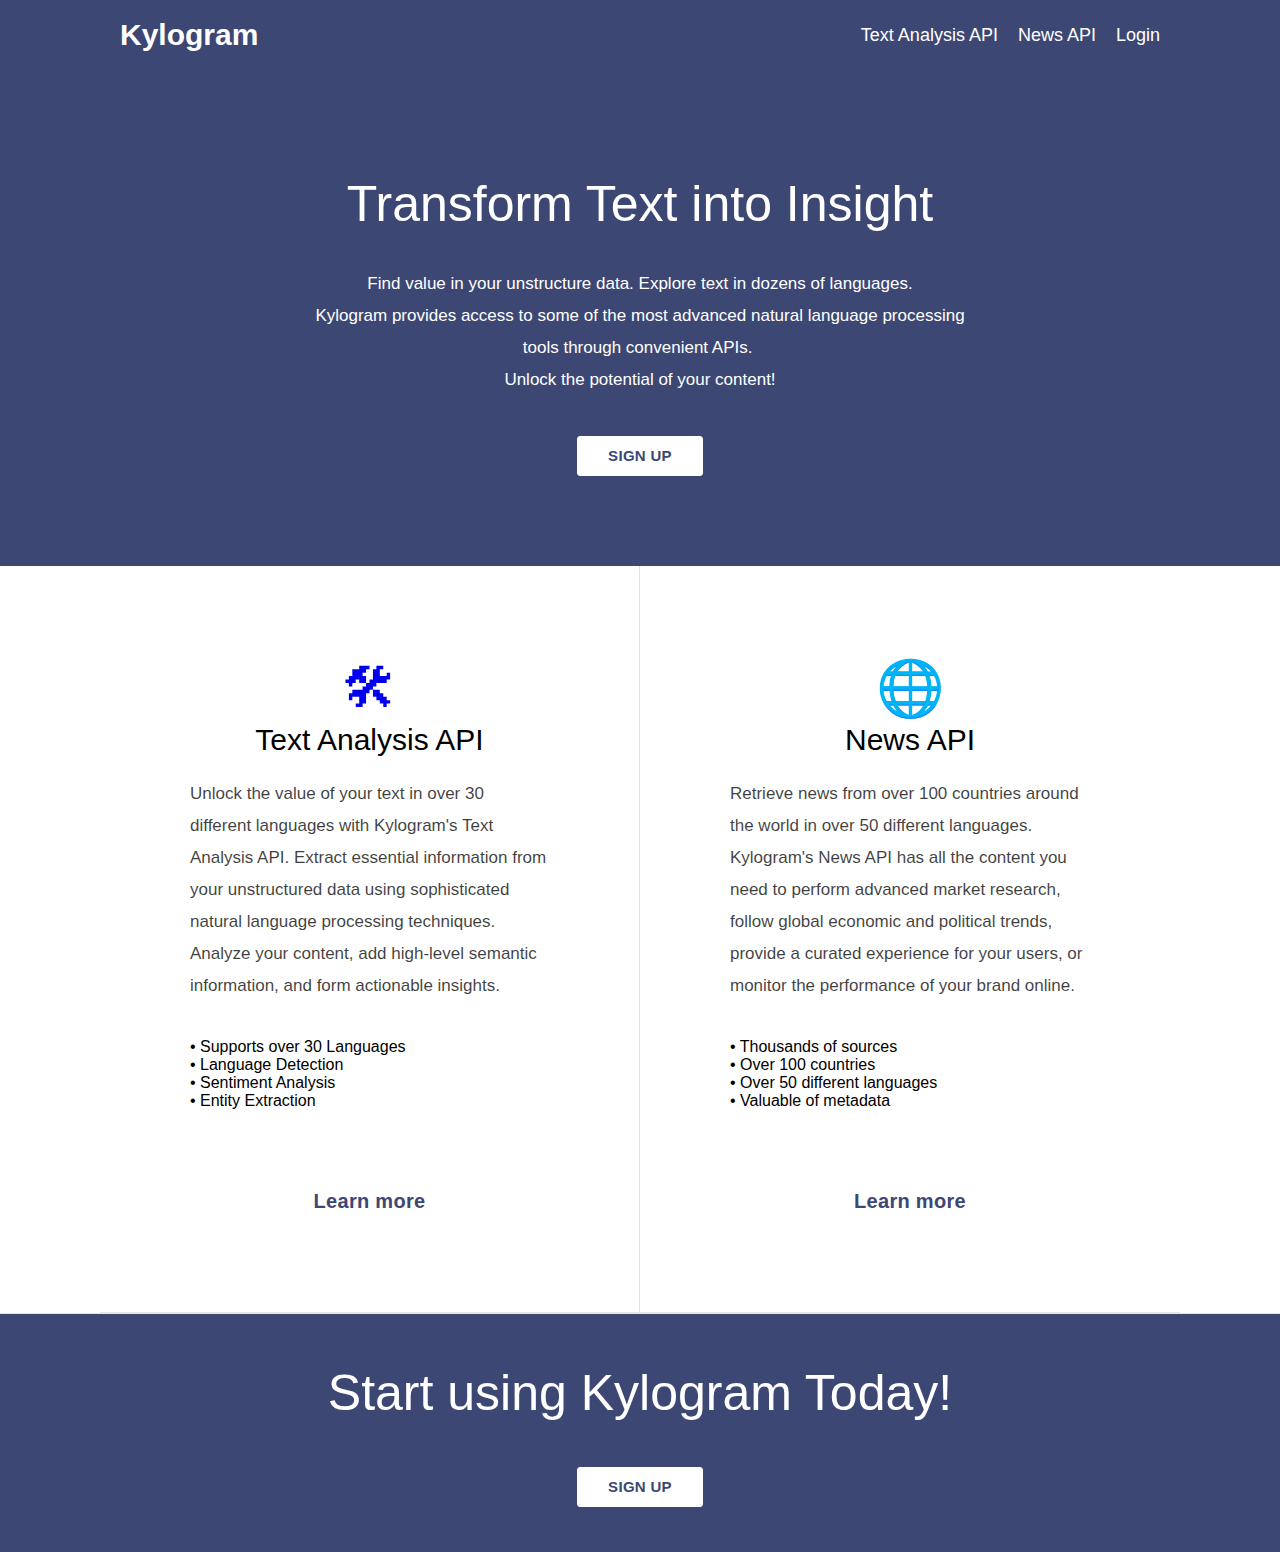
<file: kylogram/index.html>
<html>
  <head>
    <title>
     Kylogram
    </title>
    <meta charSet="utf-8">
    <meta name="viewport" content="width=device-width,initial-scale=1">
    <link rel="stylesheet" type="text/css" href="css/main.css">
    <link rel="stylesheet" type="text/css" href="css/devices.css">
  </head>
  <body>
    <header class="header">
      <div class="container-lrg">
        <div class="col-12 spread">
          <div>
            <a class="logo" href="index.html">
              Kylogram
            </a>          
          </div>
          <div>
            <a class="logo2" href="index.html">
             kg
            </a>          
          </div>          
          <div class="center">
            <a class="nav-link" href="analysis.html">
              Text Analysis API
            </a>
            <a class="nav-link" href="news.html">
              News API
            </a>
            <a class="nav-link" href="login.html">
              Login
            </a>            
          </div>
        </div>
      </div>
      <div class="container-sml">
        <div class="col-12 text-center">
          <h1 class="heading">
            Transform Text into Insight
          </h1>
          <h2 class="paragraph">
            Find value in your unstructure data. Explore text in dozens of languages.<div>Kylogram provides access to some of the most advanced natural language processing tools through convenient APIs.&nbsp;<div>Unlock the potential of your content!<br></div></div>
          </h2>
          <div class="ctas center">
            <a class="ctas-button" href="signup.html">
              Sign Up
            </a>
          </div>
        </div>
      </div>
      <div class="container-lrg">
<!-- 
        <div class="centerdevices col-12">
          <div class="iphoneipad">
            <div class="iphone">
              <div class="mask">
                <img class="mask-img" src="img/mobileapp.svg">
              </div>
            </div>
            <div class="ipad">
              <div class="mask">
                <img class="mask-img" src="img/webapp.svg">
              </div>
            </div>
          </div>
        </div>
 -->
      </div>
    </header>
    <div class="feature4">
      <div class="container-lrg flex">
        <div class="col-6">
          <a class="center" href="analysis.html">
            🛠
          </a>
          <h3 class="subheading">
            <a href="analysis.html" id="black">Text Analysis API</a>
          </h3>
          <div><br></div>          
          <p class="paragraph">
            Unlock the value of your text in over 30 different languages with Kylogram's Text Analysis API. Extract essential information from your unstructured data using sophisticated natural language processing techniques. Analyze your content, add high-level semantic information, and form actionable insights.<div><br></div><div><br></div><div>• Supports over 30 Languages&nbsp;</div><div>• Language Detection</div><div>• Sentiment Analysis</div><div>• Entity Extraction</div><div><br></div>
          </p>
          <div><br></div>
          <div><br></div>
          <div><br></div>
		  <div class="center"><a class="center-button" href="analysis.html">
        	Learn more
          </a></div>          
        </div>
        <div class="col-6">
          <a class="center" href="news.html">
            🌐
          </a>
          <h3 class="subheading">
            <a href="news.html" id="black">News API</a>
          </h3>
          <div><br></div>          
          <p class="paragraph">
            Retrieve news from over 100 countries around the world in over 50 different languages. Kylogram's News API has all the content you need to perform advanced market research, follow global economic and political trends, provide a curated experience for your users, or monitor the performance of your brand online.<div><br></div><div><br></div><div>• Thousands of sources</div><div>• Over 100 countries</div><div>• Over 50 different languages</div><div>• Valuable of metadata</div><div><br></div>
          </p>
          <div><br></div>
          <div><br></div>
          <div><br></div>
    	  <div class="center"><a class="center-button" href="news.html">
    	  	Learn more
          </a></div>          
        </div>

      </div>

    </div>
<!-- 
    <div class="socialproof">
      <div class="container-sml">
        <div class="flex text-center">
          <div class="col-12">
            <h4 class="subheading">
              &nbsp;
            </h4>
            <p class="paragraph">
              &nbsp;
            </p>
          </div>
        </div>

      </div>
    </div>
 -->
    <div class="footer">
      <div class="container-sml text-center">
        <div class="col-12">
          <h5 class="heading">
            Start using Kylogram Today!
          </h5>
          <div class="ctas center">
            <a class="ctas-button" href="signup.html">
              Sign Up
            </a>
          </div>
        </div>
      </div>
    </div>
	</body>
</html>
</file>
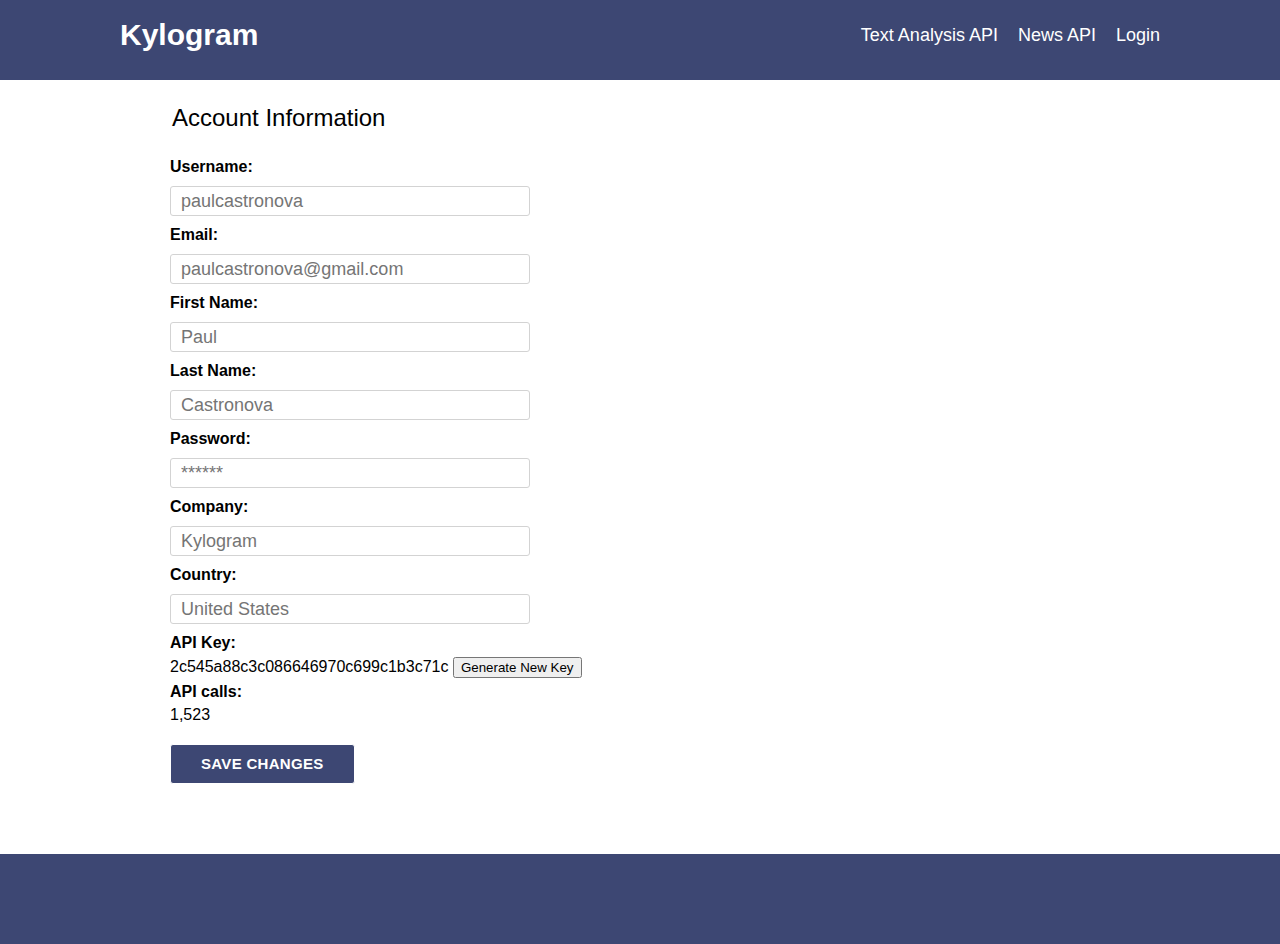
<file: kylogram/account.html>
<html>
  <head>
    <title>
     Kylogram
    </title>
    <meta charSet="utf-8">
    <meta name="viewport" content="width=device-width,initial-scale=1">
    <link rel="stylesheet" type="text/css" href="css/main.css">
    <link rel="stylesheet" type="text/css" href="css/devices.css">
	<style>
.ctas-input-4 {
	outline: none;
	float: top;
	color: black;
    border: 1px solid lightgray;
	border-radius: 3px;
	font-size: 18px;
	height: 30px;
	line-height: 30px;
	padding: 0px 10px 0px 10px;
	margin: 5px 0px 5px 0px;
	width: 360px;
	display: inline-block;
}

.five {
	margin: 5px 0px;
}

.ten {
	margin: 20px 0px;
}
.account {
	padding: 15px 0px 50px 50px;
}
	</style>
  </head>
  <body>
    <header class="header2">
      <div class="container-lrg">
        <div class="col-12 spread">
          <div>
            <a class="logo" href="index.html">
              Kylogram
            </a>
          </div>
          <div>
            <a class="logo2" href="index.html">
             kg
            </a>          
          </div>                    
          <div class="center">        
            <a class="nav-link" href="analysis.html">
              Text Analysis API
            </a>
            <a class="nav-link" href="news.html">
              News API
            </a>
            <a class="nav-link" href="login.html">
              Login
            </a>            
          </div>
        </div>
      </div>
      <div class="container-sml">
        <div class="col-12 text-center">
        </div>
      </div>
    </header>
    <div class="feature2">
      <div class="container-lrg flex">
        <div class="col-12"> 
        &nbsp;
        &nbsp;                	 
          <h3 class="subheading2">
            Account Information
          </h3>
			<div class="account">
			<div class="five"><b>Username:</b></div>
            <input class="ctas-input-4" type="text" placeholder="paulcastronova">         
			<div class="five"><b>Email:</b></div>
            <input class="ctas-input-4" type="text" placeholder="paulcastronova@gmail.com">   			
			<div class="five"><b>First Name:</b></div>
            <input class="ctas-input-4" type="text" placeholder="Paul">   			
			<div class="five"><b>Last Name:</b></div>
            <input class="ctas-input-4" type="text" placeholder="Castronova">   			
			<div class="five"><b>Password:</b></div>
            <input class="ctas-input-4" type="text" placeholder="******">   			
			<div class="five"><b>Company:</b></div>	
            <input class="ctas-input-4" type="text" placeholder="Kylogram">   			
			<div class="five"><b>Country:</b></div>	
            <input class="ctas-input-4" type="text" placeholder="United States">   				
			<div class="five"><b>API Key:</b></div>
			<div class="five">2c545a88c3c086646970c699c1b3c71c
				<button type="submit" class="btn btn btn-primary">Generate New Key</button></div>	
			<div class="five"><b>API calls:</b></div>	
			<div class="five">1,523</div>															
			<div class="ten"><a class="ctas-button-2" href="">Save Changes</a></div>		              										
		</div>
	  </div> 
    </div>   
    <div class="footer">
      <div class="container-sml text-center">

      </div>
    </div>
  </body>
</html>
</file>
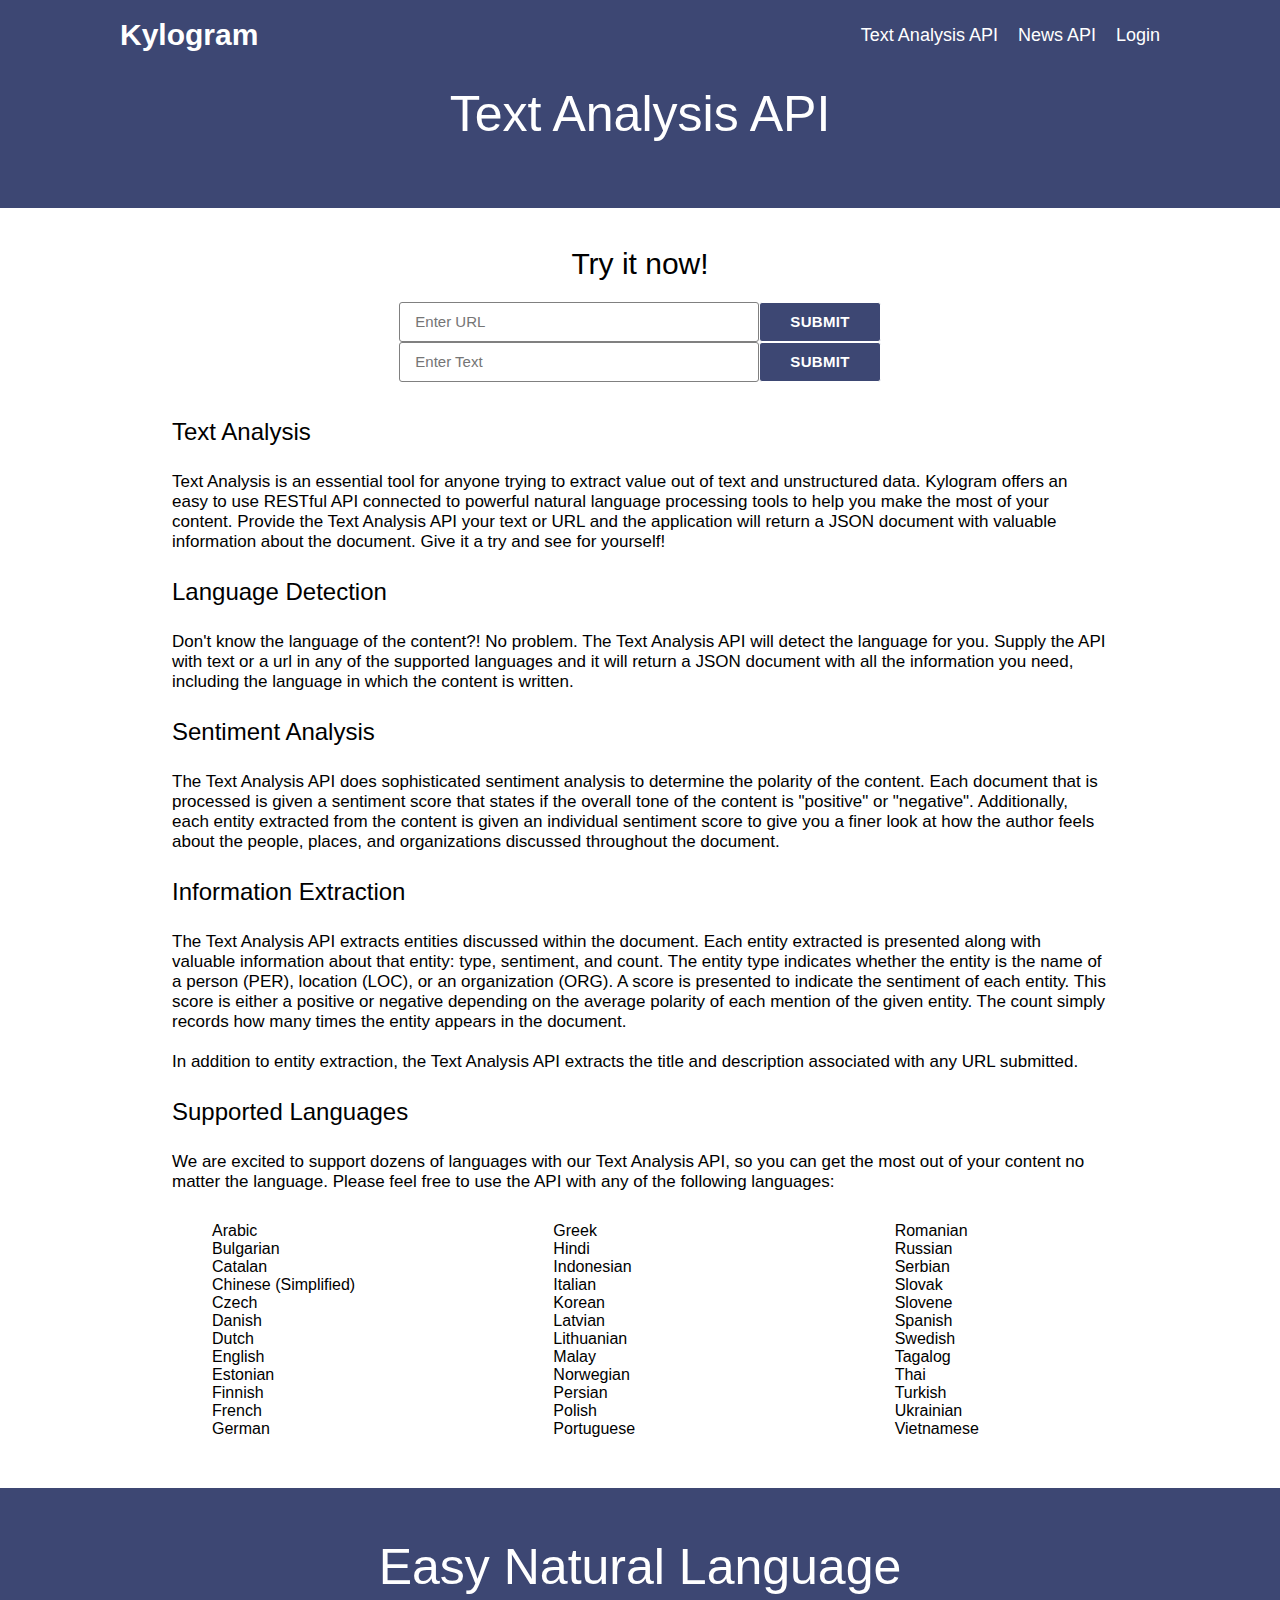
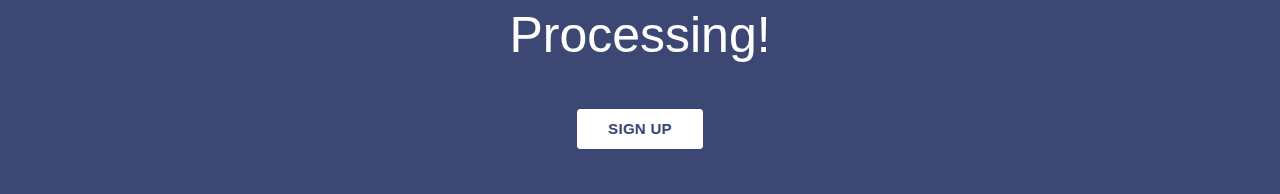
<file: kylogram/analysis.html>
<html>
  <head>
    <title>
     Kylogram
    </title>
    <meta charSet="utf-8">
    <meta name="viewport" content="width=device-width,initial-scale=1">
    <link rel="stylesheet" type="text/css" href="css/main.css">
    <link rel="stylesheet" type="text/css" href="css/devices.css">
  </head>
  <body>
    <header class="header2">
      <div class="container-lrg">
        <div class="col-12 spread">
          <div>
            <a class="logo" href="index.html">
              Kylogram
            </a>
          </div>
          <div>
            <a class="logo2" href="index.html">
             kg
            </a>          
          </div>                    
          <div class="center">        
            <a class="nav-link" href="analysis.html">
              Text Analysis API
            </a>
            <a class="nav-link" href="news.html">
              News API
            </a>
            <a class="nav-link" href="login.html">
              Login
            </a>            
          </div>
        </div>
      </div>
      <div class="container-sml">
        <div class="col-12 text-center">
          <h1 class="heading2">
            Text Analysis API
          </h1>
        </div>
      </div>
    </header>
 
    <div>&nbsp;</div>
    <div>&nbsp;</div>
           <h3 class="subheading">
            Try it now!
          </h3>
    <div>&nbsp;</div>       
	<div>
         <div class="ctas2 center">
            <input class="ctas-input-2" type="text" placeholder="Enter URL">
            <button class="ctas-button-2">
              Submit
            </button>
          </div>
         <div class="ctas2 center">
            <input class="ctas-input-3" type="text" placeholder="Enter Text">
            <button class="ctas-button-2">
              Submit
            </button>
          </div>          
    	</div>
    <div class="top">
	<div class="feature2">
      <div class="container-lrg flex">
        <div class="col-12">         	 
          <h3 class="subheading2">
            Text Analysis
          </h3>
          <div class="paragraph2">
          <p>
			Text Analysis is an essential tool for anyone trying to extract value out of text and unstructured data.
			Kylogram offers an easy to use RESTful API connected to powerful natural language processing tools to
			help you make the most of your content. Provide the Text Analysis API your text or URL and the application will
			return a JSON document with valuable information about the document. Give it a try and see for yourself!
		  </p>
		  </div>
          <h3 class="subheading2">
            Language Detection
          </h3>
          <div class="paragraph2">
          <p>
		  Don't know the language of the content?! No problem. The Text Analysis API will detect the language 
		  for you. Supply the API with text or a url in any of the supported languages and it will return a JSON document 
		  with all the information you need, including the language in which the content is written.
		  </p>
		  </div>
          <h3 class="subheading2">
            Sentiment Analysis
          </h3>
          <div class="paragraph2">
          <p>
		  The Text Analysis API does sophisticated sentiment analysis to determine the polarity of the content.
		  Each document that is processed is given a sentiment score that states if the overall tone of the 
		  content is "positive" or "negative". Additionally, each entity extracted from the content is given 
		  an individual sentiment score to give you a finer look at how the author feels about the people, places, and
		  organizations discussed throughout the document.
		  </p>
		  </div>		  
          <h3 class="subheading2">
			Information Extraction
          </h3>
          <div class="paragraph2">
          <p>
		  The Text Analysis API extracts entities discussed within the document. Each entity extracted is presented 
		  along with valuable information about that entity: type, sentiment, and count. The entity type indicates whether 
		  the entity is the name of a person (PER), location (LOC), or an organization (ORG). A score is presented to 
		  indicate the sentiment of each entity. This score is either a positive or negative depending on the average polarity 
		  of each mention of the given entity. The count simply records how many times the entity appears in the document.
		  </p>
		  &nbsp;
		  <p>
		  In addition to entity extraction, the Text Analysis API extracts the title and description associated with any URL submitted.
		  </p>		  		  		  		  
          </div>
          <h3 class="subheading2">
            Supported Languages
          </h3>
          <div class="paragraph2">
          <p>We are excited to support dozens of languages with our Text Analysis API, so you can
          get the most out of your content no matter the language. Please feel free to use the API 
          with any of the following languages:
          </p>
		  </div>		  
		</div>
      </div>
    </div>
    <div class="feature3"> 
      <div class="container-lrg flex">
        <div class="col-4">
          <p class="paragraph">
            <div>Arabic</div><div>Bulgarian</div><div>Catalan</div><div>Chinese (Simplified)</div><div>Czech</div><div>Danish</div><div>Dutch</div><div>English</div><div>Estonian</div><div>Finnish</div><div>French</div><div>German</div>
          </p>
        </div>
        <div class="col-4">
          <p class="paragraph">
            <div>Greek</div><div>Hindi</div><div>Indonesian</div><div>Italian</div><div>Korean</div><div>Latvian</div><div>Lithuanian</div><div>Malay</div><div>Norwegian</div><div>Persian</div><div>Polish</div><div>Portuguese</div>
          </p>
        </div>
        <div class="col-4">
          <p class="paragraph">
            <div>Romanian</div><div>Russian</div><div>Serbian</div><div>Slovak</div><div>Slovene</div><div>Spanish</div><div>Swedish</div><div>Tagalog</div><div>Thai</div><div>Turkish</div><div>Ukrainian</div><div>Vietnamese</div>
          </p>
        </div>
      </div>
    </div>

    </div>
    <div class="footer">
      <div class="container-sml text-center">
        <div class="col-12">
          <h5 class="heading">
            Easy Natural Language Processing!
          </h5>
          <div class="ctas center">
            <a class="ctas-button" href="signup.html">
              Sign Up
            </a>
          </div>
        </div>
      </div>
    </div>
  </body>
</html>
</file>
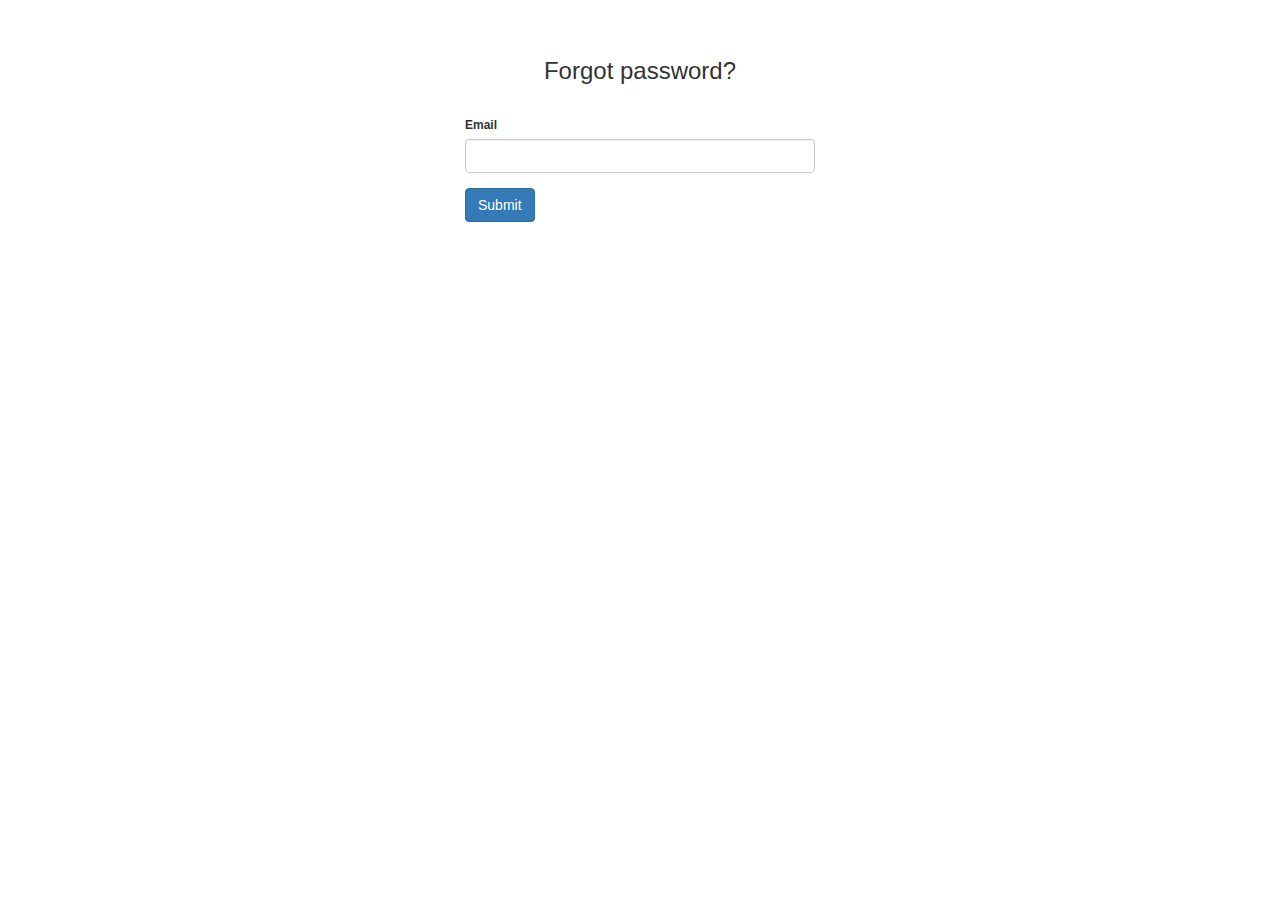
<file: kylogram/forgot.html>
<!DOCTYPE html>
<html>
<head>
	<title>Rest API - NLP</title>
	<link rel="stylesheet" href="https://maxcdn.bootstrapcdn.com/bootstrap/3.3.7/css/bootstrap.min.css">

	<!-- jQuery library -->
	<script src="https://ajax.googleapis.com/ajax/libs/jquery/3.1.1/jquery.min.js"></script>

	<!-- Latest compiled JavaScript -->
	<script src="https://maxcdn.bootstrapcdn.com/bootstrap/3.3.7/js/bootstrap.min.js"></script>
		</head>
<body>
				<style type="text/css">
		body {
		    padding-top: 15px;
		    font-size: 12px
		}
		.main {
		    max-width: 320px;
		    margin: 0 auto;
		}
		.login-or {
		    position: relative;
		    font-size: 18px;
		    color: #aaa;
		    margin-top: 10px;
		    margin-bottom: 10px;
		    padding-top: 10px;
		    padding-bottom: 10px;
		}
		.span-or {
		    display: block;
		    position: absolute;
		    left: 50%;
		    top: -2px;
		    margin-left: -25px;
		    background-color: #fff;
		    width: 50px;
		    text-align: center;
		}
		.hr-or {
		    background-color: #cdcdcd;
		    height: 1px;
		    margin-top: 0px !important;
		    margin-bottom: 0px !important;
		}
		h3 {
		    text-align: center;
		    line-height: 300%;
		}
	</style>
	<div class="container">
	    <div class="row">
		    <div class="main">
		        <h3>Forgot password?</h3>
			    <div class="row">

		        <form role="form" method="post" action="">
			        <div class="form-group">
			          <label for="inputUsernameEmail">Email</label>
			          <input type="email" class="form-control" id="inputUsernameEmail" name="email">
			        </div>
			        <div class="form-group">

			        <button type="submit" class="btn btn btn-primary">
			         Submit
			        </button>
		        </form>

		    </div>
	    </div>
	</div>
	</body>
</html>
</file>
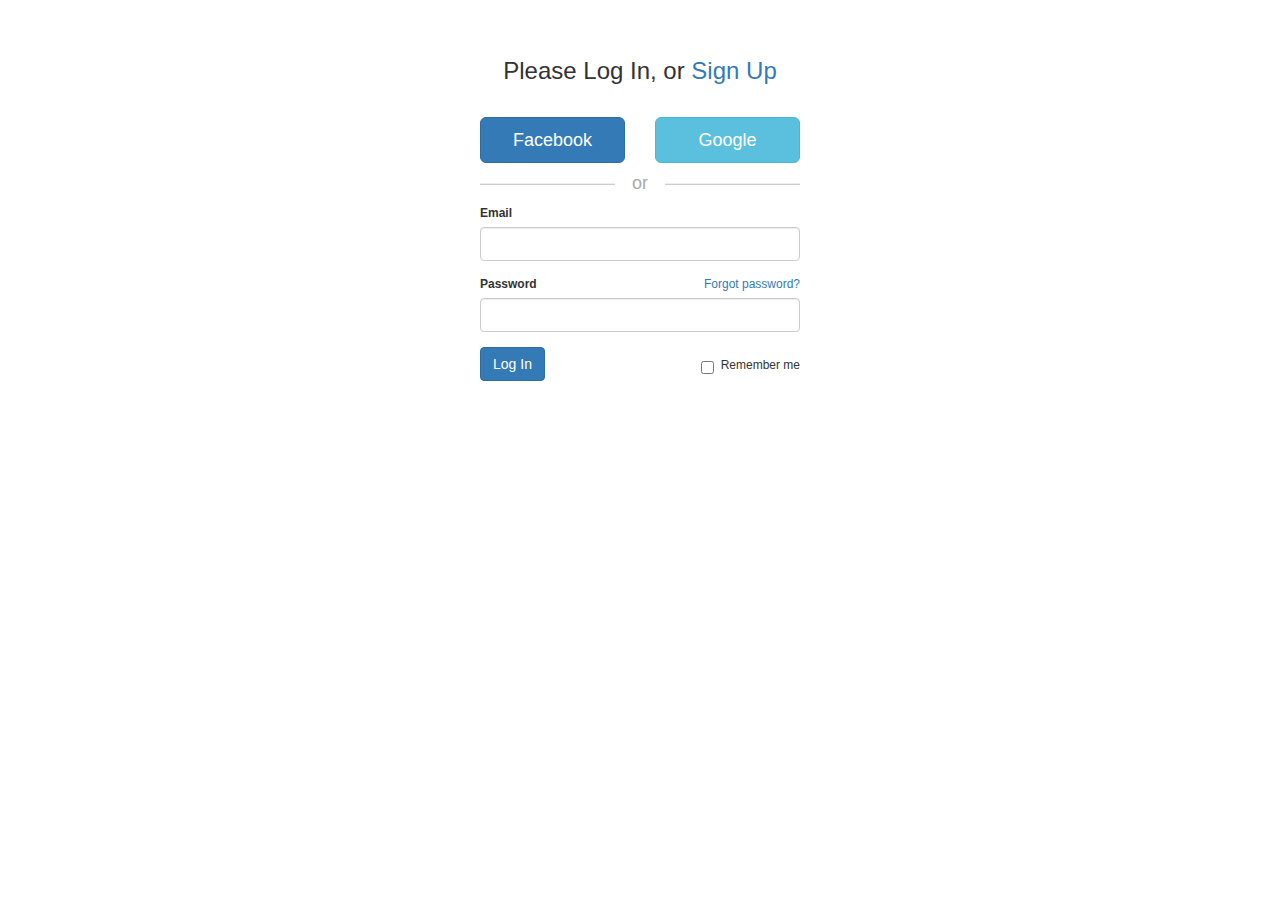
<file: kylogram/login.html>
<!DOCTYPE html>
<html>
<head>
	<title>Rest API - NLP</title>
	<link rel="stylesheet" href="https://maxcdn.bootstrapcdn.com/bootstrap/3.3.7/css/bootstrap.min.css">

	<!-- jQuery library -->
	<script src="https://ajax.googleapis.com/ajax/libs/jquery/3.1.1/jquery.min.js"></script>

	<!-- Latest compiled JavaScript -->
	<script src="https://maxcdn.bootstrapcdn.com/bootstrap/3.3.7/js/bootstrap.min.js"></script>
		</head>
<body>
				<style type="text/css">
		body {
		    padding-top: 15px;
		    font-size: 12px
		}
		.main {
		    max-width: 320px;
		    margin: 0 auto;
		}
		.login-or {
		    position: relative;
		    font-size: 18px;
		    color: #aaa;
		    margin-top: 10px;
		    margin-bottom: 10px;
		    padding-top: 10px;
		    padding-bottom: 10px;
		}
		.span-or {
		    display: block;
		    position: absolute;
		    left: 50%;
		    top: -2px;
		    margin-left: -25px;
		    background-color: #fff;
		    width: 50px;
		    text-align: center;
		}
		.hr-or {
		    background-color: #cdcdcd;
		    height: 1px;
		    margin-top: 0px !important;
		    margin-bottom: 0px !important;
		}
		h3 {
		    text-align: center;
		    line-height: 300%;
		}
	</style>
	<div class="container">
	    <div class="row">
		    <div class="main">
		        <h3>Please Log In, or <a href="#">Sign Up</a></h3>
			    <div class="row">
			        <div class="col-xs-6 col-sm-6 col-md-6">
			          <a href="#" class="btn btn-lg btn-primary btn-block">Facebook</a>
			        </div>
			        <div class="col-xs-6 col-sm-6 col-md-6">
			          <a href="#" class="btn btn-lg btn-info btn-block">Google</a>
			        </div>
		        </div>
		        <div class="login-or">
		        	<hr class="hr-or">
		        	<span class="span-or">or</span>
		        </div>

		        <form role="form" method="post" action="">
			        <div class="form-group">
			          <label for="inputUsernameEmail">Email</label>
			          <input type="email" class="form-control" id="inputUsernameEmail" name="email">
			        </div>
			        <div class="form-group">
			          <a class="pull-right" href="#">Forgot password?</a>
			          <label for="inputPassword">Password</label>
			          <input type="password" class="form-control" id="inputPassword" name="password">
			          <input type="hidden" name="_token" id="csrf-token" value="M67PMHnWa9FUfhUcm7blYnE7Br2lKHOnmH8YnU0j">
			        </div>
			        <div class="checkbox pull-right">
			          <label>
			            <input type="checkbox">
			            Remember me </label>
			        </div>
			        <button type="submit" class="btn btn btn-primary">
			          Log In
			        </button>
		        </form>

		    </div>
	    </div>
	</div>
	</body>
</html>
</file>
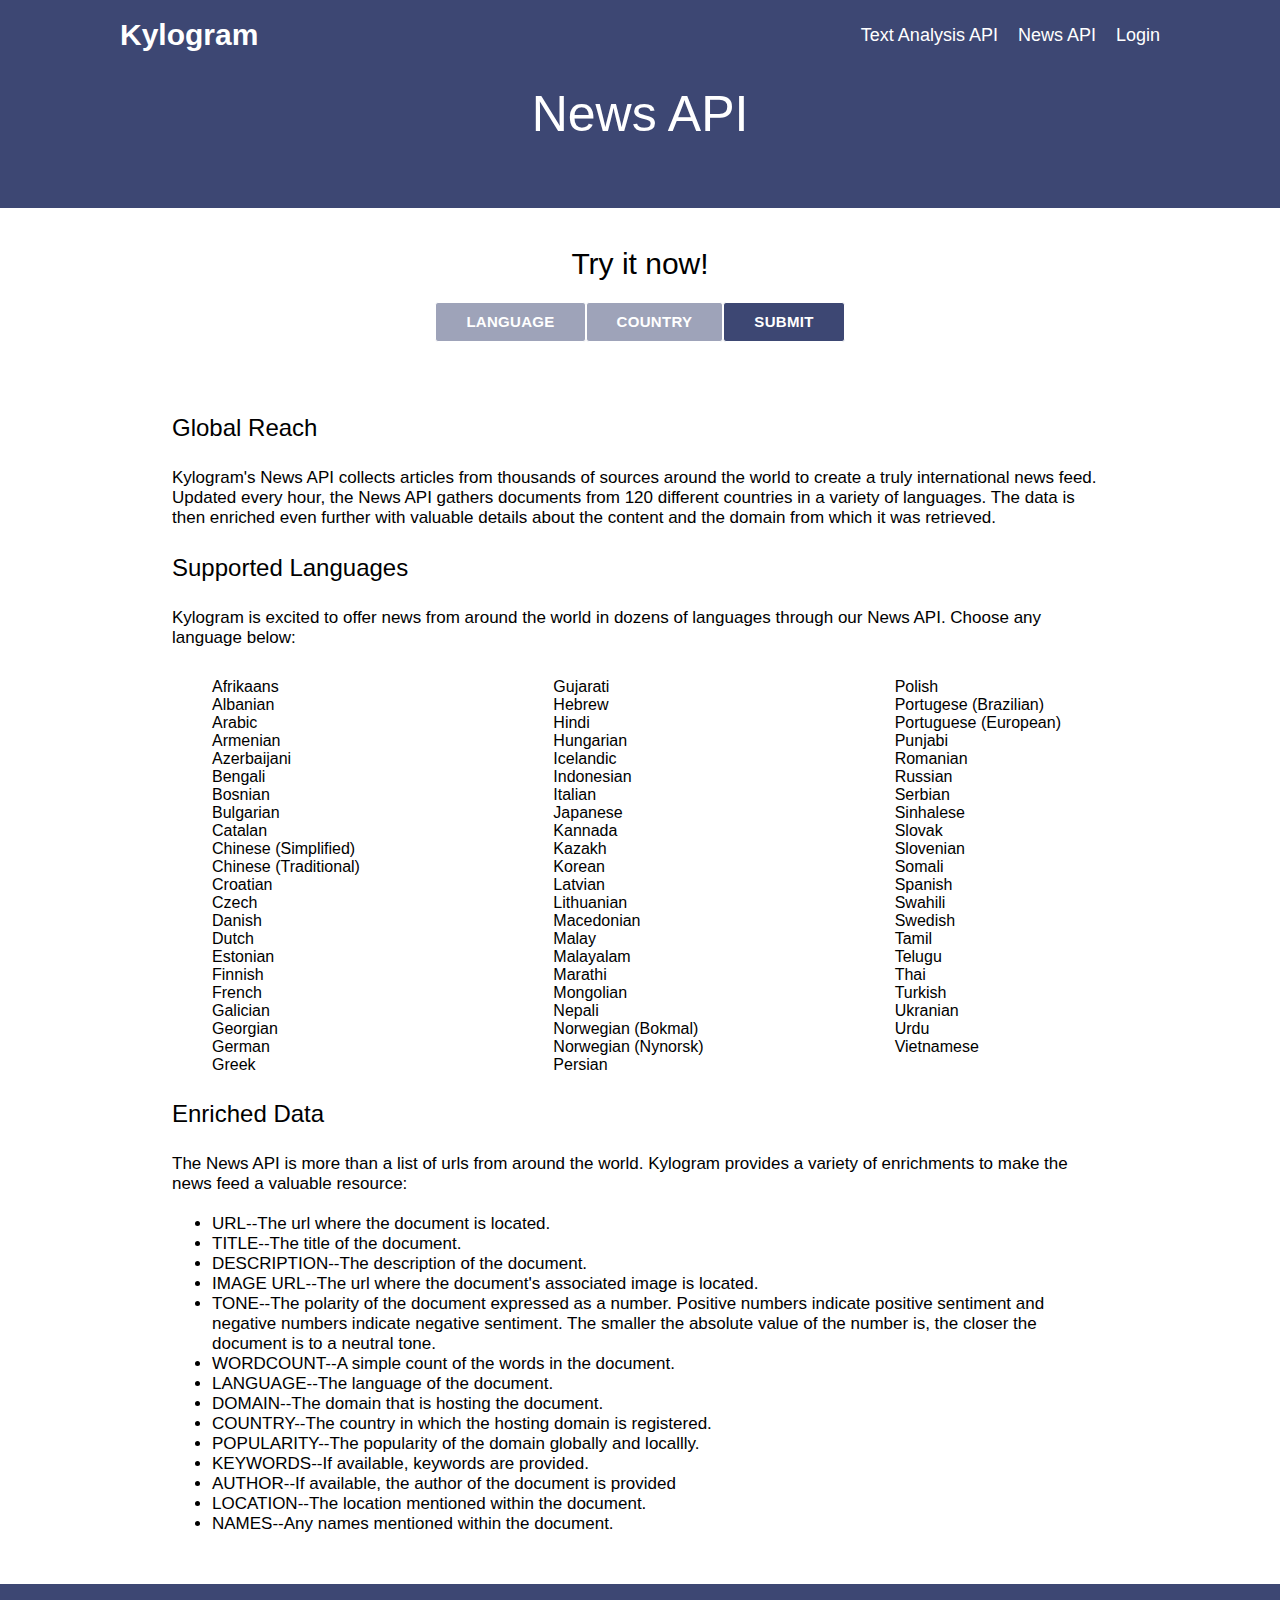
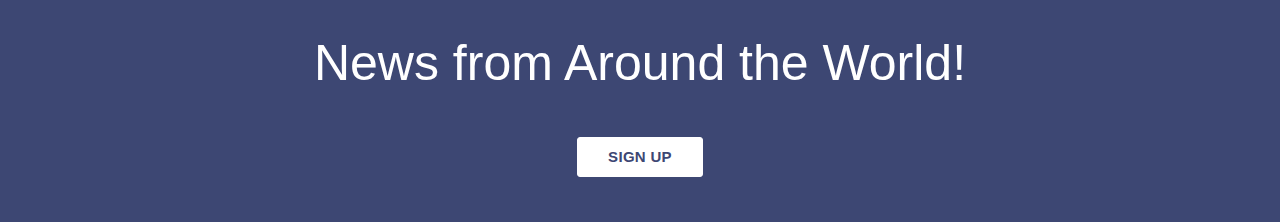
<file: kylogram/news.html>
<html>
  <head>
    <title>
     Kylogram
    </title>
    <meta charSet="utf-8">
    <meta name="viewport" content="width=device-width,initial-scale=1">
    <link rel="stylesheet" type="text/css" href="css/main.css">
    <link rel="stylesheet" type="text/css" href="css/devices.css">
  </head>
  <body>
    <header class="header2">
      <div class="container-lrg">
        <div class="col-12 spread">
          <div>
            <a class="logo" href="index.html">
              Kylogram
            </a>
          </div>
          <div>
            <a class="logo2" href="index.html">
             kg
            </a>          
          </div>                    
          <div class="center">        
            <a class="nav-link" href="analysis.html">
              Text Analysis API
            </a>
            <a class="nav-link" href="news.html">
              News API
            </a>
            <a class="nav-link" href="login.html">
              Login
            </a>            
          </div>
        </div>
      </div>
      <div class="container-sml">
        <div class="col-12 text-center">
          <h1 class="heading2">
            News API
          </h1>
        </div>
      </div>
    </header>
    <div>&nbsp;</div>
    <div>&nbsp;</div>
           <h3 class="subheading">
            Try it now!
          </h3>
    <div>&nbsp;</div>        
         <div class="ctas2 center">
            <button class="ctas-button-2" id="gray">
              Language
            </button>
            <button class="ctas-button-2" id="gray">
              Country
            </button>            
            <button class="ctas-button-2">
              Submit
            </button>
          </div>   
        <div>&nbsp;</div>
    	<div>&nbsp;</div>     <div class="top">
    <div class="feature2">
      <div class="container-lrg flex">
        <div class="col-12">         	 
          <h3 class="subheading2">
            Global Reach
          </h3>
          <div class="paragraph2">
          <p>
          Kylogram's News API collects articles from thousands of sources around the world
          to create a truly international news feed. Updated every hour, the News API gathers 
          documents from 120 different countries in a variety of languages. The data is then 
          enriched even further with valuable details about the content and the domain from 
          which it was retrieved.
		  </p>
		  </div>

          <h3 class="subheading2">
            Supported Languages
          </h3>
          <div class="paragraph2">
          <p>Kylogram is excited to offer news from around the world in dozens of languages through our 
          News API. Choose any language below:
          </p>
		  </div>		  
		</div>
      </div>
    </div>
    <div class="feature3">  
      <div class="container-lrg flex">
        <div class="col-4">
          <p class="paragraph">
			<div>Afrikaans</div>
			<div>Albanian</div>
			<div>Arabic</div>
			<div>Armenian</div>
			<div>Azerbaijani</div>
			<div>Bengali</div>
			<div>Bosnian</div>
			<div>Bulgarian</div>
			<div>Catalan</div>
			<div>Chinese (Simplified)</div>
			<div>Chinese (Traditional)</div>
			<div>Croatian</div>
			<div>Czech</div>
			<div>Danish</div>
			<div>Dutch</div>
			<div>Estonian</div>
			<div>Finnish</div>
			<div>French</div>
			<div>Galician</div>
			<div>Georgian</div>
			<div>German</div>
			<div>Greek</div>		  
		  </p>
        </div>
        <div class="col-4">
          <p class="paragraph">
			<div>Gujarati</div>
			<div>Hebrew</div>
			<div>Hindi</div>
			<div>Hungarian</div>
			<div>Icelandic</div>
			<div>Indonesian</div>
			<div>Italian</div>
			<div>Japanese</div>
			<div>Kannada</div>
			<div>Kazakh</div>
			<div>Korean</div>
			<div>Latvian</div>
			<div>Lithuanian</div>
			<div>Macedonian</div>
			<div>Malay</div>
			<div>Malayalam</div>
			<div>Marathi</div>
			<div>Mongolian</div>
			<div>Nepali</div>
			<div>Norwegian (Bokmal)</div>
			<div>Norwegian (Nynorsk)</div>
			<div>Persian</div>
          </p>
        </div>
        <div class="col-4">
          <p class="paragraph">
			<div>Polish</div>
			<div>Portugese (Brazilian)</div>
			<div>Portuguese (European)</div>
			<div>Punjabi</div>
			<div>Romanian</div>
			<div>Russian</div>
			<div>Serbian</div>
			<div>Sinhalese</div>
			<div>Slovak</div>
			<div>Slovenian</div>
			<div>Somali</div>
			<div>Spanish</div>
			<div>Swahili</div>
			<div>Swedish</div>
			<div>Tamil</div>
			<div>Telugu</div>
			<div>Thai</div>
			<div>Turkish</div>
			<div>Ukranian</div>
			<div>Urdu</div>
			<div>Vietnamese</div>
          </p>
        </div>
      </div>
    </div>
    <div class="feature2">
      <div class="container-lrg flex">
        <div class="col-12">         	 
          <h3 class="subheading2">
			Enriched Data
          </h3>
          <div class="paragraph2">
          <p>
			The News API is more than a list of urls from around the world. Kylogram provides a 
			variety of enrichments to make the news feed a valuable resource:
		  </p>
		  &nbsp;
		  <ul>
		  	<li>URL--The url where the document is located.</li>
		  	<li>TITLE--The title of the document.</li>
		  	<li>DESCRIPTION--The description of the document.</li>
		  	<li>IMAGE URL--The url where the document's associated image is located.</li>	
		  	<li>TONE--The polarity of the document expressed as a number. Positive numbers 
		  	indicate positive sentiment and negative numbers indicate negative sentiment. The smaller the
		  	absolute value of the number is, the closer the document is to a neutral tone.</li>
		  	<li>WORDCOUNT--A simple count of the words in the document.</li>
		  	<li>LANGUAGE--The language of the document.</li>
		  	<li>DOMAIN--The domain that is hosting the document.</li>		
		  	<li>COUNTRY--The country in which the hosting domain is registered.</li>	
		  	<li>POPULARITY--The popularity of the domain globally and locallly.</li>
		  	<li>KEYWORDS--If available, keywords are provided.</li>
		  	<li>AUTHOR--If available, the author of the document is provided</li>
		  	<li>LOCATION--The location mentioned within the document.</li>
		  	<li>NAMES--Any names mentioned within the document.</li>		  			  		  			  			  	
		  </ul>
		  </div>
		</div>
      </div>
    </div>

    </div>    
    <div class="footer">
      <div class="container-sml text-center">
        <div class="col-12">
          <h5 class="heading">
            News from Around the World!
          </h5>
          <div class="ctas center">
            <a class="ctas-button" href="signup.html">
              Sign Up
            </a>
          </div>
        </div>
      </div>
    </div>
  </body>
</html>
</file>
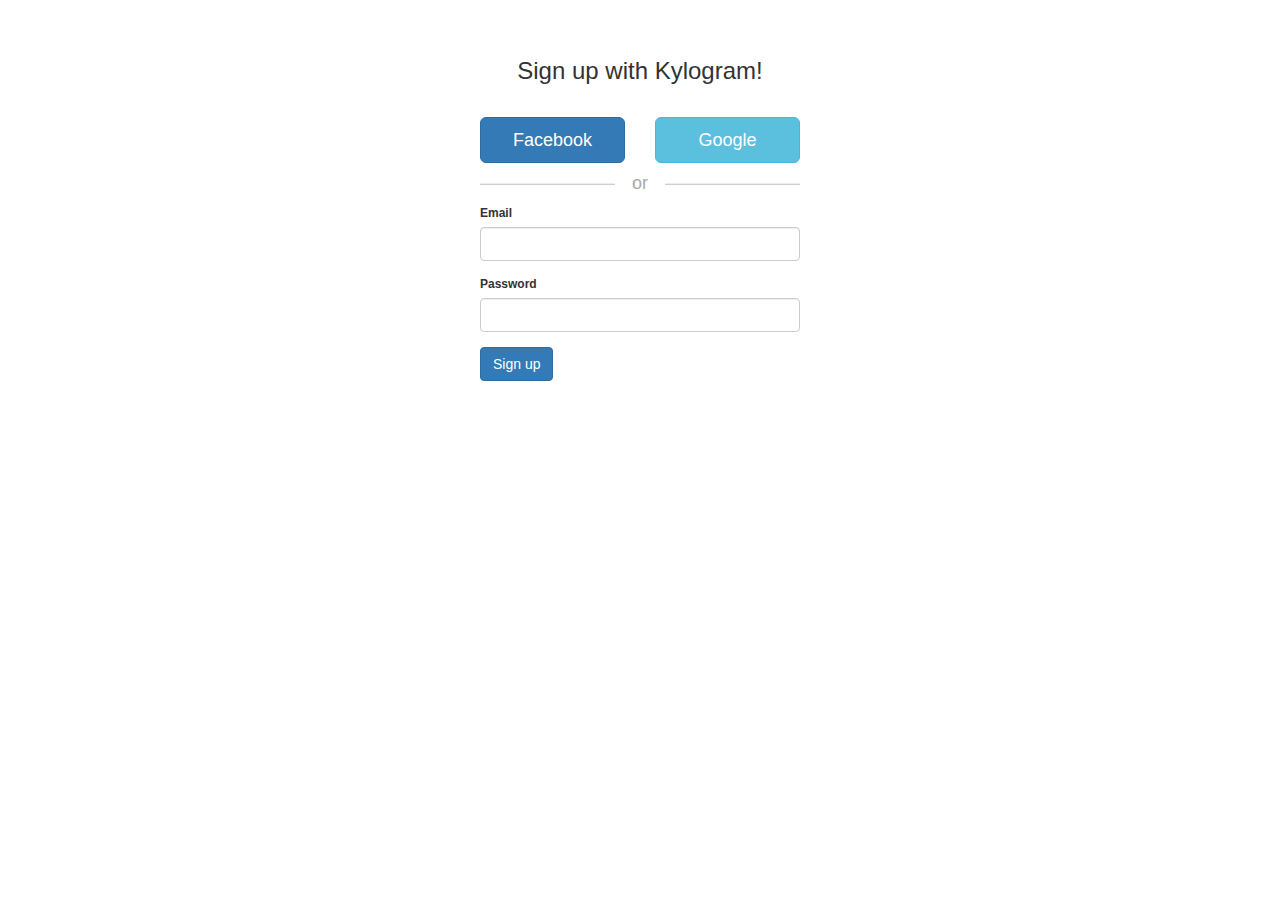
<file: kylogram/signup.html>
<!DOCTYPE html>
<html>
<head>
	<title>Rest API - NLP</title>
	<link rel="stylesheet" href="https://maxcdn.bootstrapcdn.com/bootstrap/3.3.7/css/bootstrap.min.css">

	<!-- jQuery library -->
	<script src="https://ajax.googleapis.com/ajax/libs/jquery/3.1.1/jquery.min.js"></script>

	<!-- Latest compiled JavaScript -->
	<script src="https://maxcdn.bootstrapcdn.com/bootstrap/3.3.7/js/bootstrap.min.js"></script>
		</head>
<body>
				<style type="text/css">
		body {
		    padding-top: 15px;
		    font-size: 12px
		}
		.main {
		    max-width: 320px;
		    margin: 0 auto;
		}
		.login-or {
		    position: relative;
		    font-size: 18px;
		    color: #aaa;
		    margin-top: 10px;
		    margin-bottom: 10px;
		    padding-top: 10px;
		    padding-bottom: 10px;
		}
		.span-or {
		    display: block;
		    position: absolute;
		    left: 50%;
		    top: -2px;
		    margin-left: -25px;
		    background-color: #fff;
		    width: 50px;
		    text-align: center;
		}
		.hr-or {
		    background-color: #cdcdcd;
		    height: 1px;
		    margin-top: 0px !important;
		    margin-bottom: 0px !important;
		}
		h3 {
		    text-align: center;
		    line-height: 300%;
		}
	</style>
	<div class="container">
	    <div class="row">
		    <div class="main">
		        <h3>Sign up with Kylogram!</h3>
			    <div class="row">
			        <div class="col-xs-6 col-sm-6 col-md-6">
			          <a href="#" class="btn btn-lg btn-primary btn-block">Facebook</a>
			        </div>
			        <div class="col-xs-6 col-sm-6 col-md-6">
			          <a href="#" class="btn btn-lg btn-info btn-block">Google</a>
			        </div>
		        </div>
		        <div class="login-or">
		        	<hr class="hr-or">
		        	<span class="span-or">or</span>
		        </div>
		        <form role="form" method="post" action="">
			        <div class="form-group">
			          <label for="inputUsernameEmail">Email</label>
			          <input type="email" class="form-control" id="inputUsernameEmail" name="email">
			        </div>
			        <div class="form-group">

			          <label for="inputPassword">Password</label>
			          <input type="password" class="form-control" id="inputPassword" name="password">
			          <input type="hidden" name="_token" id="csrf-token" value="M67PMHnWa9FUfhUcm7blYnE7Br2lKHOnmH8YnU0j">
			        </div>

			        <button type="submit" class="btn btn btn-primary">
			          Sign up
			        </button>
		        </form>

		    </div>
	    </div>
	</div>
	</body>
</html>
</file>
<file: kylogram/css/main.css>
/*neutral*/
* {
	font-family: 'karla', sans-serif;
}.footer,
.header,
.header2 {
	background: #3d4773;
	color: white;
	padding-bottom: 20px;
}

.ctas-button {
	color: #3d4773;
}@import url('https://fonts.googleapis.com/css?family=Karla:400,700');
*,
*:before,
*:after {
  margin: 0;
  box-sizing: border-box;
}
body {
  -webkit-font-smoothing: antialiased;
}

#gray {
	background: #9EA3B9;
}

#black {
	color: black;
	text-decoration: none;
}	
	
/*text*/
.heading {
  font-weight: 100;
  font-size: 50px;
  line-height: 68px;
}

.heading2 {
  font-weight: 100;
  font-size: 50px;
  line-height: 68px;
}

@media (max-width: 900px) {
.heading {
    font-size: 32px;
    line-height: 40px;
  }
}
.subheading {
  font-size: 30px;
  line-height: 40px;
  font-weight: 500;
  text-align: center;
}

.subheading2 {
  font-size: 24px;
  line-height: 40px;
  font-weight: 500;
  text-align: left;
  padding-top: 0px;
  padding-left: 5%;
}

@media (max-width: 900px) {
  .subheading {
    font-size: 26px;
    line-height: 35px;
  }
}
.paragraph {
  font-size: 17px;
  line-height: 32px;
  font-weight: 400;
}

.paragraph2 {
  font-size: 17px;
  line-height: 20px;
  font-weight: 400;
  padding-bottom: 20px;
  padding-top: 20px;  
  padding-left: 5%;
  padding-right: 5%;
} 

.heading + .paragraph {
  margin-top: 30px;
}
.subheading + .paragraph {
  margin-top: 0px;
}
p.paragraph2 {
  color: rgba(0,0,0,.75);
  padding-bottom: 20px;
}

p.paragraph {
  color: rgba(0,0,0,.75);
}

.logo {
  font-size: 30px;
  line-height: 30px;
  font-weight: 900;
  text-decoration: none;
  color: white;
  
}

.logo2 {
  font-size: 30px;
  line-height: 30px;
  font-weight: 900;
  text-decoration: none;
  color: white;
  display: none;
  
}

@media (max-width: 420px) {
  .logo {
    display: none;
  }
  .logo2 {
    display: block;
  }
}
.nav-link2,
.nav-link {
  text-decoration: none;
  font-size: 18px;
  line-height: 30px;
  color: inherit;
}
.nav-link:not(:first-of-type) {
  margin-left: 20px;
}
.text-center {
  text-align: center;
}
.text-right {
  text-align: right;
}
/*flexbox styles*/
.flex,
.spread,
.center,
.langs,
.demo
.right,
.vertical,
.centervertical {
  display: flex;
}
.spread {
  justify-content: space-between;
}
.center {
/*   align-items: center; */
  justify-content: center;
  font-size: 55px;
  text-decoration: none;
}

.demo {
  align-items: center;
  justify-content: center;
  font-size: 55px;
}

.langs {
  align-items: center;
  justify-content: center;
  font-size: 20px;
}


.center-button {
	display: inline-block;
	height: 40px;
	line-height: 38px;
	padding: 0 30px;
	background: white;
	color: #3d4773;
	border-radius: 3px;
	font-size: 20px;
	font-weight: 600;
	letter-spacing: .3px;
/* 	border: 1px solid white; */
	text-decoration: none;
}

.centervertical {
  flex-direction: column;
  justify-content: center;
}
.right {
  justify-content: flex-end;
}
.vertical {
  flex-direction: column;
}
/*grid*/
.col-1,
.col-2,
.col-3,
.col-4,
.col-5,
.col-6,
.col-7,
.col-8,
.col-9,
.col-10,
.col-11,
.col-12 {
  padding: 0 20px;
}
.col-1 {width: 8.333333%;}
.col-2 {width: 16.666667%;}
.col-3 {width: 25%;}
.col-4 {width: 33.333333%;}
.col-5 {width: 41.666667%;}
.col-6 {width: 50%;}
.col-7 {width: 58.333333%;}
.col-8 {width: 66.666667%;}
.col-9 {width: 75%;}
.col-10 {width: 83.333333%;}
.col-11 {width: 91.666667%;}
.col-12 {width: 100%;}

/*containers*/
.container-lrg,
.container-sml {
  margin: auto;
  width: 100%;
}
.container-lrg {
  max-width: 1080px;
}
.container-sml {
  max-width: 700px;
}
.ctas {
  margin: 40px;
}

.ctas2 {
  margin: 0px 0 0 0;
}
.centerdevices,
.sidedevices {
  position: relative;
}.header {
	padding: 20px 0 90px 0;
	overflow: hidden;
}

.header2 {
	padding: 20px 0 30px 0;
	overflow: hidden;
}

.header .heading {
	margin: 120px 0 0 0;
}

.header2 .heading2 {
	margin: 30px 0 30px 0;
    font-weight: 100;
    font-size: 50px;
    line-height: 68px;
}

.header .centerdevices {
	margin: 90px 0 0 0;
}
@media (max-width: 900px) {
	.header .heading {
		margin-top: 60px;
	}
}.ctas-button {
	display: inline-block;
	height: 40px;
	line-height: 38px;
	padding: 0 30px;
	background: #fff;
	border-radius: 3px;
	font-size: 15px;
	font-weight: 600;
	text-transform: uppercase;
	letter-spacing: .3px;
	border: 1px solid white;
	text-decoration: none;
}.socialproof {
	padding: 90px 0;
}.ctas-button,
.ctas-button-2 {
	display: inline-block;
	height: 40px;
	line-height: 38px;
	padding: 0 30px;
	background: #fff;
	border-radius: 3px;
	font-size: 15px;
	font-weight: 600;
	text-transform: uppercase;
	letter-spacing: .3px;
	border: 1px solid white;
	text-decoration: none;
}
.ctas-button-2 {
	background:	#3d4773;
	color: white;
	margin: 0px 0px 0px 0px;
}
@media (max-width: 440px) {
	.ctas-button,
	.ctas-button-2 {
		display: block;
		width: 100%;
		text-align: center;
	}
	.ctas-button-2 {
		margin: 0px 0px 0px 0px;
	}

}.footer {
	padding: 45px 0;
}
.ctas-button {
	display: inline-block;
	height: 40px;
	line-height: 38px;
	padding: 0 30px;
	background: #fff;
	border-radius: 3px;
	font-size: 15px;
	font-weight: 600;
	text-transform: uppercase;
	letter-spacing: .3px;
	border: 1px solid white;
	text-decoration: none;
	position: absolute;
	
}
.feature2 {
	padding-top: 0px;

}
.feature2	.col-6:nth-of-type(2n - 1) {
	padding: 90px 90px 90px 90px;
	border-right: 1px solid rgba(0,0,0,.1)
}
.feature2	.col-6:nth-of-type(3n - 1) {
	padding: 90px 90px 90px 90px;
}
.feature2 .emoji {
	font-size: 55px;
	color: black;
	text-align: center;
}
@media (max-width: 900px) {
	.feature2 .emoji {
    font-size: 40px;
  }
	.feature2	.col-6:nth-of-type(1) {
		padding: 45px 45px 45px 20px;
	}
	.feature2	.col-6:nth-of-type(2) {
		padding: 45px 20px 45px 45px;
	}
}
@media (max-width: 600px) {
	.feature2 {
		padding: 0px 0;
	}
	.feature2 .flex {
		flex-direction: column;
	}
	.feature2	.col-6:nth-of-type(1),
	.feature2	.col-6:nth-of-type(2) {
		padding: 0 20px;
		border: none;
		width: 100%;
	}
	.feature2	.col-6:nth-of-type(2) {
		margin-top: 30px;
	}
}

@media (max-width: 440px) {
	.ctas-input,
	.ctas-button {
		display: block;
		width: 100%;
		text-align: center;
	}
	.ctas-button {
		margin: 0px 0px 0px 0px;
	}
}.feature6 {
	padding: 90px 0;
	border-bottom: 1px solid rgba(0,0,0,.1)
}.feature3 {
	padding: 10px 0;
}
.feature3 .emoji {
	font-size: 55px;
	color: black
}
@media (max-width: 750px) {
  .feature3 .emoji {
    font-size: 40px;
  }
  .feature3 .flex {
  	flex-wrap: wrap;
  }
  .feature3 .col-4:nth-of-type(1) {
  	width: 100%;
  	margin-bottom: 0px;
  }
  .feature3 .col-4:not(:nth-of-type(1)) {
  	width: 50%;
  }
}
@media (max-width: 500px) {
	.feature3 .col-4:nth-of-type(1) {
		margin-bottom: 0;
	}
  .feature3 .col-4:not(:nth-of-type(1)) {
  	width: 100%;
  	margin-top: 0px;
  }
}.feature1 {
	padding: 90px 0;
	border-bottom: 1px solid rgba(0,0,0,.1);
}
.feature1	.centerdevices {
	margin-top: 90px;
}.feature1 {
	padding: 90px 0;
	border-bottom: 1px solid rgba(0,0,0,.1);
}
.feature1	.centerdevices {
	margin-top: 90px;
}.feature3 {
	padding-left: 15%;
    padding-right: 5%;  
	padding-bottom: 20px;
}
.feature3 .emoji {
	font-size: 55px;
	color: black
}
@media (max-width: 750px) {
  .feature3 .emoji {
    font-size: 40px;
  }
  .feature3 .flex {
  	flex-wrap: wrap;
  }
  .feature3 .col-4:nth-of-type(1) {
  	width: 100%;
  	margin-bottom: 0px; 
  }
/* 
  .feature3 .col-4:not(:nth-of-type(1)) {
  	width: 50%;
  }
 */

}
@media (max-width: 500px) {
	.feature3 .col-4:nth-of-type(1) {
		margin-bottom: 0;
	}
  .feature3 .col-4:not(:nth-of-type(1)) {
  	width: 100%;
  	margin-top: 0px;
  }
}

.feature4 {
	padding-top: 0px;
	border-bottom: 1px solid rgba(0,0,0,.1)	

}
.feature4	.col-6:nth-of-type(2n - 1) {
	padding: 90px 90px 90px 90px;
	border-right: 1px solid rgba(0,0,0,.1);
	border-bottom: 1px solid rgba(0,0,0,.1)
}
.feature4	.col-6:nth-of-type(3n - 1) {
	padding: 90px 90px 90px 90px;
	border-bottom: 1px solid rgba(0,0,0,.1)	
}
.feature4 .emoji {
	font-size: 55px;
	color: black;
	text-align: center;
}
@media (max-width: 900px) {
	.feature4 .emoji {
    font-size: 40px;
  }
	.feature4	.col-6:nth-of-type(1) {
		padding: 45px 45px 45px 45px;
	    border-bottom: 1px solid rgba(0,0,0,.1)		
	}
	.feature4	.col-6:nth-of-type(2) {
		padding: 45px 45px 45px 45px;	
	}
}
@media (max-width: 600px) {
	.feature4 {
		padding: 0px 0px;
	}
	.feature4 .flex {
		flex-direction: column;
	}
	.feature4	.col-6:nth-of-type(1),
	.feature4	.col-6:nth-of-type(2) {
		padding: 60px 40px;
		width: 100%;
	}
	.feature4	.col-6:nth-of-type(2) {
		margin-top: 0px;	
	}
}

.top {
	padding-top: 30px;
	padding-bottom: 30px;
}

.ctas-input-2 {
	outline: none;
    border: 1px solid gray;
	border-radius: 3px;
	font-size: 15px;
	height: 40px;
	line-height: 40px;
	padding: 0 15px;
	width: 360px;
	display: inline-block;
}

.ctas-input-3 {
	outline: none;
	float: top;
	
    border: 1px solid gray;
	border-radius: 3px;
	font-size: 15px;
	height: 40px;
	line-height: 40px;
	padding: 0 15px;
	width: 360px;
	display: inline-block;
}
</file>
<file: kylogram/css/devices.css>
.centerdevices .iphoneipad .mask {
	height: 100%;
	width: 100%;
	overflow: hidden;
	border-radius: 8px;
	box-shadow: -1px 1px 4px rgba(107,124,147,.45);
	background: white;
}
.centerdevices .iphoneipad .mask-img {
	width: 100%;
	display: block;
}
.centerdevices .iphoneipad .iphone,
.centerdevices .iphoneipad .ipad {
	border-radius: 40px;
	background: linear-gradient(to bottom, rgba(247,251,254,1) 0%,rgba(221,226,232,1) 100%);
	box-shadow: inset 0 4px 7px 1px #fff,inset 0 -5px 20px rgba(187,200,225,.35),0 2px 6px rgba(40,39,66,.14),0 10px 20px rgba(40,39,66,.06), 76px 75px 169px -35px rgba(0,0,0,0.4);
	border-style: solid;
	border-color: #e7ecf1;
	overflow: hidden;
}
.centerdevices .iphoneipad .iphone {
	width: 280px;
	height: 560px;
	z-index: 2;
	padding: 60px 12px 70px;
	-moz-transform: matrix3d(.8,-.09,0,.00032,.05,.86,0,.00006,0,0,1,0,-9,30,0,1);
	-webkit-transform: matrix3d(.8,-.09,0,.00032,.05,.86,0,.00006,0,0,1,0,-9,30,0,1);
	transform: matrix3d(.8,-.09,0,.00032,.05,.86,0,.00006,0,0,1,0,-9,30,0,1);
	position: absolute;
	bottom: 0;
	border-width: 2px 2px 4px 6px;
}
.centerdevices .iphoneipad .ipad {
	width: 830px;
	height: 560px;
	padding: 15px 85px;
	margin-left: auto;
	-moz-transform: matrix3d(0.8, 0.08, 0, -0.0002, -0.12, 0.88, 0, 0, 0, 0, 1, 0, -4, -30, 0, 1);
	-webkit-transform: matrix3d(0.8, 0.08, 0, -0.0002, -0.12, 0.88, 0, 0, 0, 0, 1, 0, -4, -30, 0, 1);
	transfrom: matrix3d(0.8, 0.08, 0, -0.0002, -0.12, 0.88, 0, 0, 0, 0, 1, 0, -4, -30, 0, 1);
	background: linear-gradient(135deg, rgb(226, 230, 234) 0%,rgba(223,228,234,1) 100%);
	border-width: 3px 4px 2px 0;
}

.centerdevices .iphoneipad .ipad:after,
.centerdevices .iphoneipad .iphone:after,
.centerdevices .iphoneipad .ipad:before {
	content: "";
	width: 44px;
	height: 44px;
	border-radius: 50%;
	background: rgba(0,0,0,.05);
	position: absolute;
	top: calc(50% - 22px);
	right: 23px;
}
.centerdevices .iphoneipad .ipad:after {
	left: 34px;
	width: 16px;
	height: 16px;
	top: calc(50% - 8px);
}
.centerdevices .iphoneipad .iphone:after {
	top: initial;
	bottom: 14px;
	left: calc(50% - 22px);;
}
.centerdevices .iphoneipad .iphone:before {
	content: "";
	width: 58px;
	height: 10px;
	border-radius: 10px;
	background: rgba(0,0,0,.08);
	position: absolute;
	top: 28px;
	left: calc(50% - 29px);
}

@media screen and (max-width: 900px) {
	.centerdevices .iphoneipad {
		position: relative;
		white-space: nowrap;
		vertical-align: top;
		overflow: scroll;
		width: calc(100% + 40px);
		margin: 0 0 0 -20px;
		z-index: 99;
		-webkit-overflow-scrolling: touch;
	}
	.centerdevices .iphoneipad .iphone,
	.centerdevices .iphoneipad .ipad {
		transform: none;
		border: none;
		position: relative;
		box-shadow: inset 0 4px 7px 1px #fff,inset 0 -5px 20px rgba(187,200,225,.35),0 2px 6px rgba(40,39,66,.14),0 10px 20px rgba(40,39,66,.06);
		background: linear-gradient(to bottom, rgba(247,251,254,1) 0%,rgba(221,226,232,1) 100%);
		margin: 0 20px;
		display: inline-block;
	}
	.centerdevices .iphoneipad .iphone {
		height: 440px;
		width: 220px;
		padding: 50px 8px 60px;
		margin: 0 0 0 20px;
		border-radius: 30px;
	}
	.centerdevices .iphoneipad .iphone .mask {
		border-radius: 4px;
	}
	.centerdevices .iphoneipad .iphone:before {
		top: 24px;
		width: 50px;
		height: 7px;
		left: calc(50% - 25px);
	}
	.centerdevices .iphoneipad .iphone:after {
		width: 38px;
		height: 38px;
		left: calc(50% - 19px);
		bottom: 12px;
	}
	.centerdevices .iphoneipad .ipad {
		width: 740px;
		height: 440px;
	}
	.centerdevices .iphoneipad .ipad:before {
		left: 23px;
		right: inherit;
	}
	.centerdevices .iphoneipad .ipad:after {
		right: 36px;
    left: inherit;
	}
}.centerdevices .iphoneipad2 .mask {
	height: 100%;
	width: 100%;
	overflow: hidden;
	border-radius: 8px;
	box-shadow: -1px 1px 4px rgba(107,124,147,.45);
	background: white;
}
.centerdevices .iphoneipad2 .mask-img {
	width: 100%;
	display: block;
}
.centerdevices .iphoneipad2 .iphone,
.centerdevices .iphoneipad2 .ipad {
	border-radius: 40px;
	position: relative;
	background: linear-gradient(to bottom, rgba(247,251,254,1) 0%,rgba(221,226,232,1) 100%);
	box-shadow: inset 0 4px 7px 1px #fff,inset 0 -5px 20px rgba(187,200,225,.35),0 2px 6px rgba(40,39,66,.14),0 10px 20px rgba(40,39,66,.06), 0px 36px 79px -1px rgba(0,0,0,0.15);
	overflow: hidden;
}
.centerdevices .iphoneipad2 .iphone {
	border-radius: 30px;
  width: 280px;
  height: 560px;
  z-index: 2;
  padding: 60px 12px 70px;
	position: absolute;
	top: 0;
	left: 0;
	transform: rotate(-5deg);
}
.centerdevices .iphoneipad2 .iphone .mask {
	border-radius: 4px;
}
.centerdevices .iphoneipad2 .ipad {
	width: 830px;
	height: 560px;
	padding: 15px 85px;
	margin-left: auto;
	transform: rotate(5deg);
}

.centerdevices .iphoneipad2 .ipad:after,
.centerdevices .iphoneipad2 .iphone:after,
.centerdevices .iphoneipad2 .ipad:before {
	content: "";
	width: 44px;
	height: 44px;
	border-radius: 50%;
	background: rgba(0,0,0,.05);
	position: absolute;
	top: calc(50% - 22px);
	right: 23px;
}
.centerdevices .iphoneipad2 .ipad:after {
	left: 34px;
	width: 16px;
	height: 16px;
	top: calc(50% - 8px);
}
.centerdevices .iphoneipad2 .iphone:after {
  top: initial;
  bottom: 14px;
  left: calc(50% - 22px);
}
.centerdevices .iphoneipad2 .iphone:before {
  content: "";
  width: 58px;
  height: 10px;
  border-radius: 10px;
  background: rgba(0, 0, 0, 0.08);
  position: absolute;
  top: 28px;
  left: calc(50% - 29px);
}
@media screen and (max-width: 900px) {
	.centerdevices .iphoneipad2 {
		position: relative;
		white-space: nowrap;
		vertical-align: top;
		overflow: scroll;
		width: calc(100% + 40px);
		margin: 0 0 0 -20px;
		z-index: 99;
		-webkit-overflow-scrolling: touch;
	}
	.centerdevices .iphoneipad2 .iphone,
	.centerdevices .iphoneipad2 .ipad {
		transform: none;
		border: none;
		position: relative;
		box-shadow: inset 0 4px 7px 1px #fff,inset 0 -5px 20px rgba(187,200,225,.35),0 2px 6px rgba(40,39,66,.14),0 10px 20px rgba(40,39,66,.06);
		background: linear-gradient(to bottom, rgba(247,251,254,1) 0%,rgba(221,226,232,1) 100%);
		margin: 0 20px;
		display: inline-block;
	}
	.centerdevices .iphoneipad2 .iphone {
		height: 440px;
		width: 220px;
		padding: 50px 8px 60px;
		margin: 0 0 0 20px;
		border-radius: 30px;
	}
	.centerdevices .iphoneipad2 .iphone .mask {
		border-radius: 4px;
	}
	.centerdevices .iphoneipad2 .iphone:before {
		top: 24px;
		width: 50px;
		height: 7px;
		left: calc(50% - 25px);
	}
	.centerdevices .iphoneipad2 .iphone:after {
		width: 38px;
		height: 38px;
		left: calc(50% - 19px);
		bottom: 12px;
	}
	.centerdevices .iphoneipad2 .ipad {
		width: 740px;
		height: 440px;
	}
	.centerdevices .iphoneipad2 .ipad:before {
		left: 23px;
		right: inherit;
	}
	.centerdevices .iphoneipad2 .ipad:after {
		right: 36px;
    left: inherit;
	}
}
</file>
